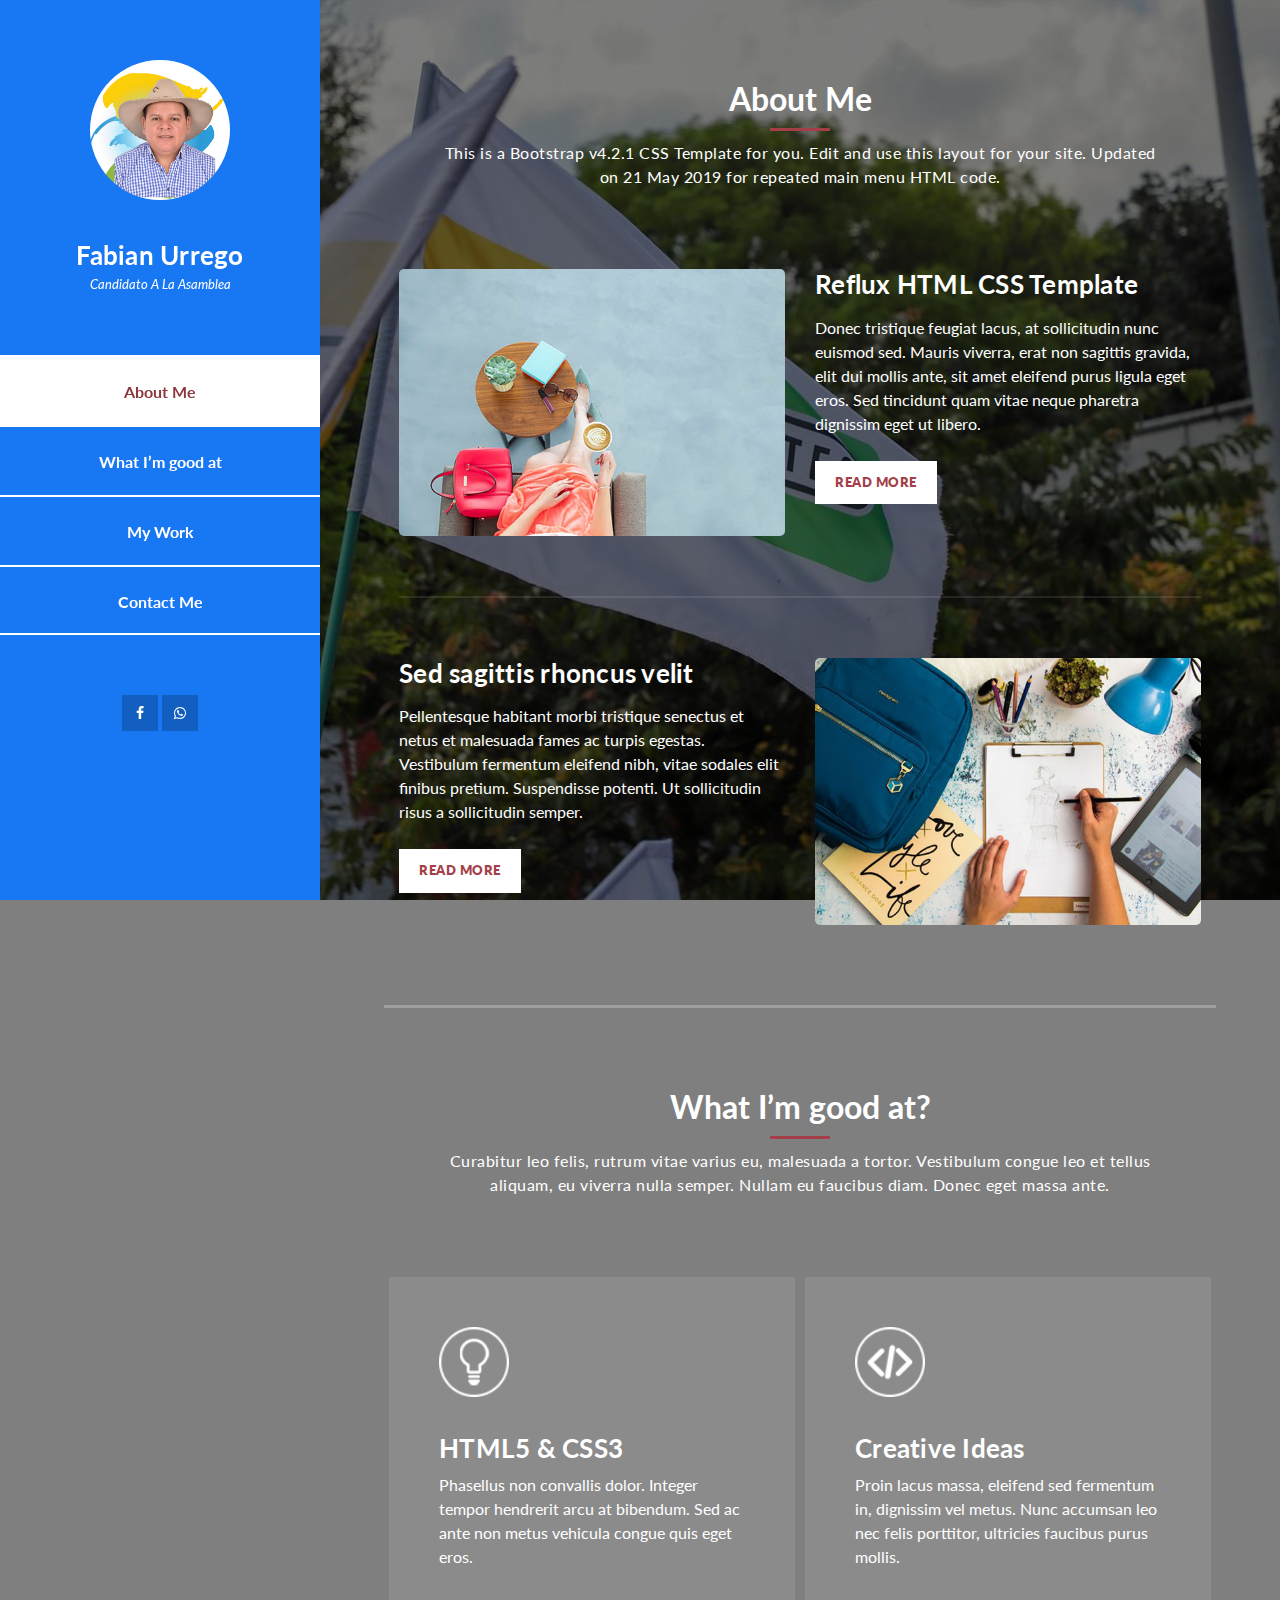
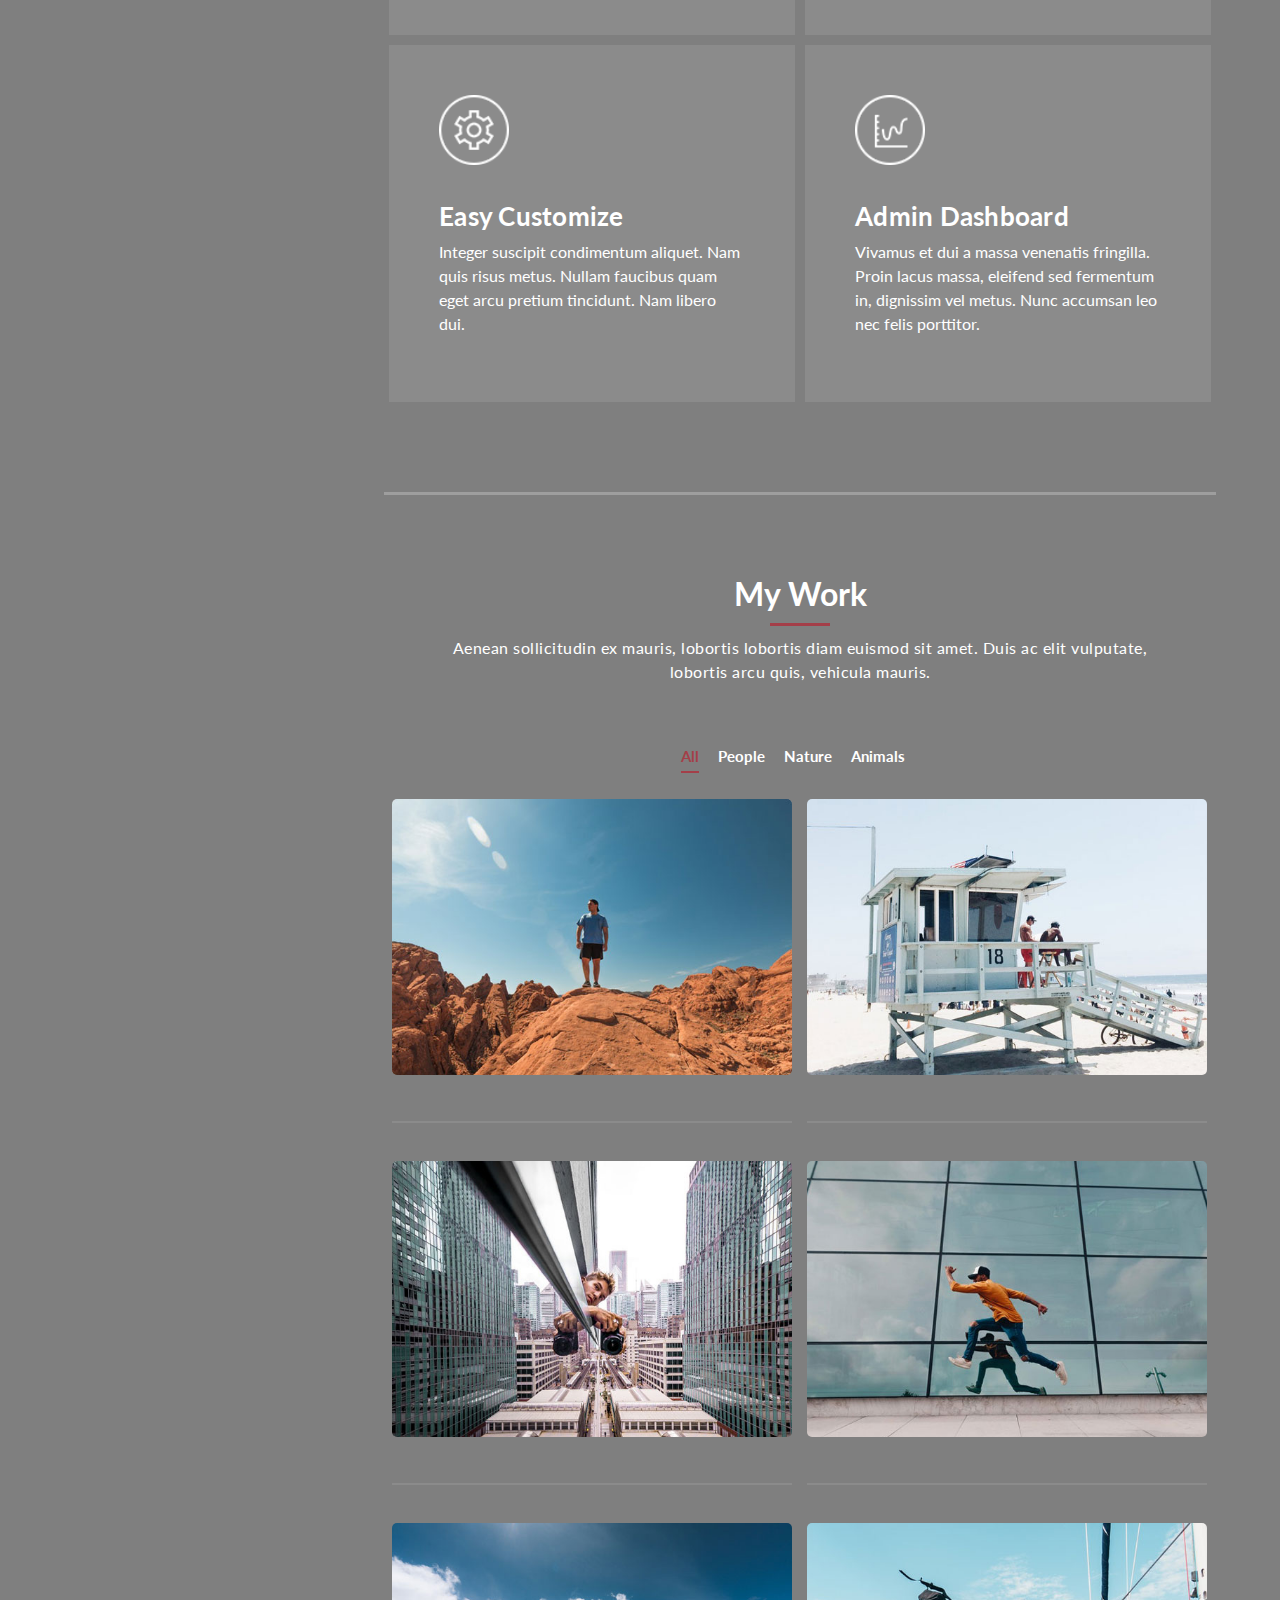
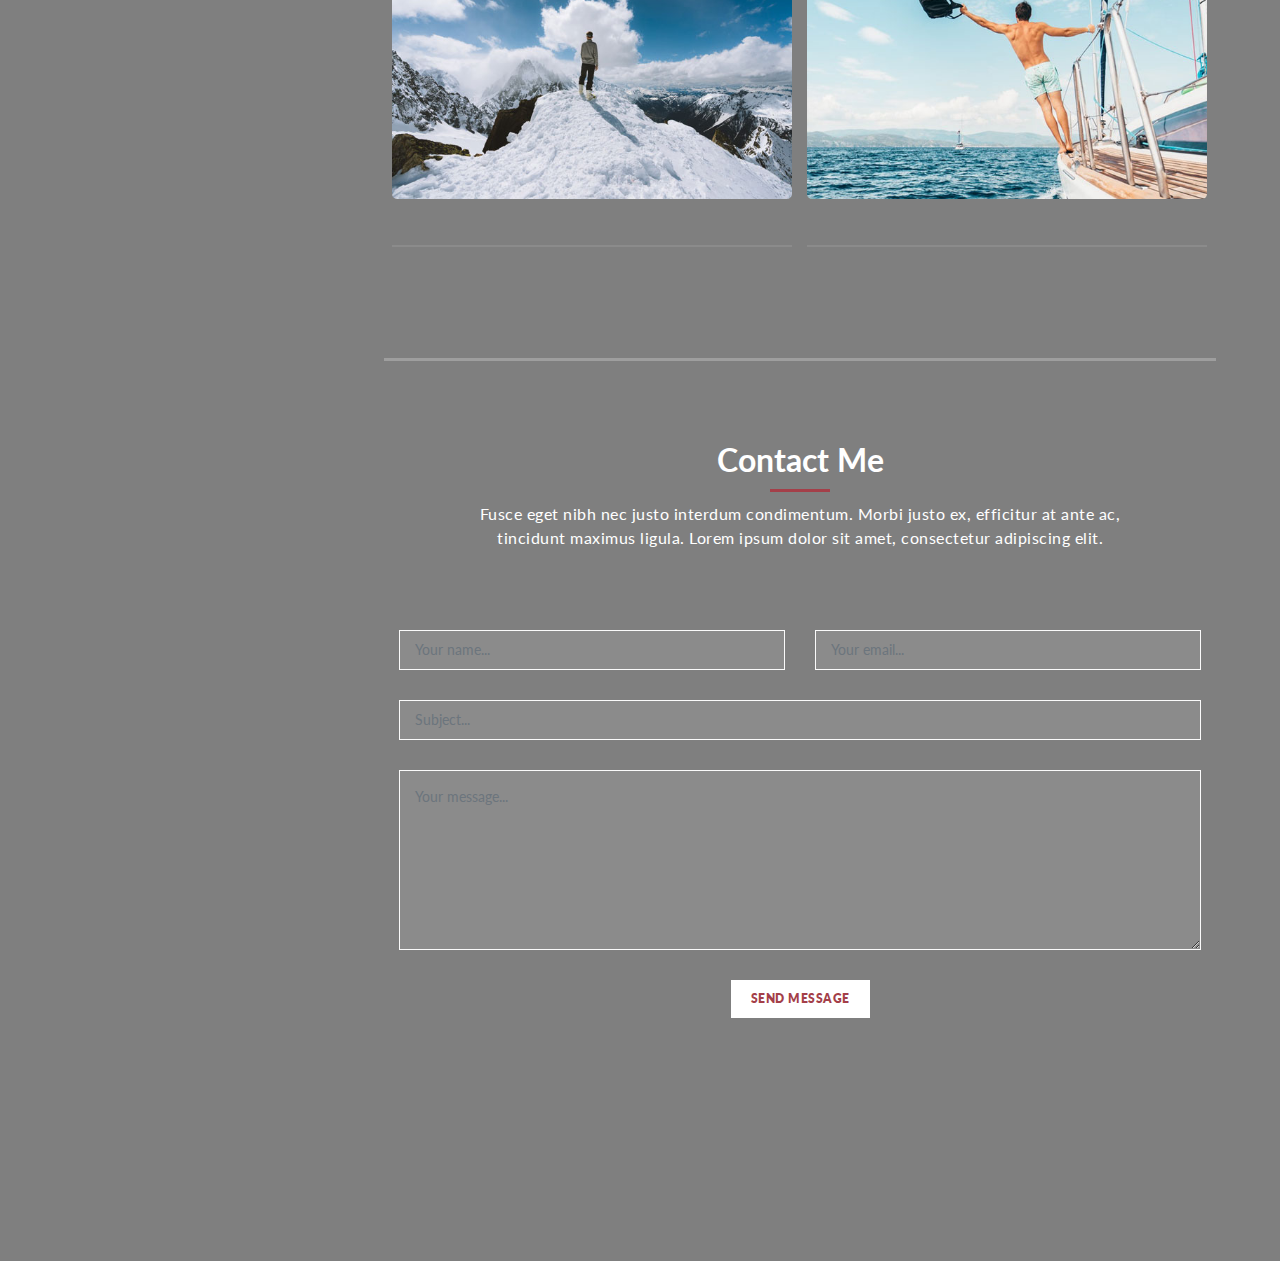
<file: Fabian.html>
<!DOCTYPE html>
<html lang="en">
  <head>
    <meta charset="utf-8" />
    <meta
      name="viewport"
      content="width=device-width, initial-scale=1, shrink-to-fit=no"
    />
    <meta name="description" content="" />
    <meta name="author" content="" />
    <link
      href="https://fonts.googleapis.com/css?family=Lato:100,300,400,700,900"
      rel="stylesheet"
    />

    <title>Reflux HTML CSS Template</title>
<!--
Reflux Template
https://templatemo.com/tm-531-reflux
-->
    <!-- Bootstrap core CSS -->
    <link href="vendor/bootstrap/css/bootstrap.min.css" rel="stylesheet" />

    <!-- Additional CSS Files -->
    <link rel="stylesheet" href="assets/css/fontawesome.css" />
    <link rel="stylesheet" href="assets/css/templatemo-style.css" />
    <link rel="stylesheet" href="assets/css/owl.css" />
    <link rel="stylesheet" href="assets/css/lightbox.css" />
  </head>

  <body>
    <div id="page-wraper">
      <!-- Sidebar Menu -->
      <div class="responsive-nav">
        <i class="fa fa-bars" id="menu-toggle"></i>
        <div id="menu" class="menu">
          <i class="fa fa-times" id="menu-close"></i>
          <div class="container">
            <div class="image">
              <a href="#"><img src="assets/images/Fabian.png" alt="" /></a>
            </div>
            <div class="author-content">
              <h4>Fabian Urrego</h4>
              <span>Candidato A La Asamblea</span>
            </div>
            <nav class="main-nav" role="navigation">
              <ul class="main-menu">
                <li><a href="#section1">About Me</a></li>
                <li><a href="#section2">What I’m good at</a></li>
                <li><a href="#section3">My Work</a></li>
                <li><a href="#section4">Contact Me</a></li>
              </ul>
            </nav>
            <div class="social-network">
              <ul class="soial-icons">
                <li>
                  <a href="https://fb.com/templatemo"
                    ><i class="fa fa-facebook"></i
                  ></a>
                </li>               
                <li>
                  <a href="#"><i class="fa fa-whatsapp"></i></a>
                </li>                
              </ul>
            </div>
            <div class="copyright-text">
              
            </div>
          </div>
        </div>
      </div>

      <section class="section about-me" data-section="section1">
        <div class="container">
          <div class="section-heading">
            <h2>About Me</h2>
            <div class="line-dec"></div>
            <span
              >This is a Bootstrap v4.2.1 CSS Template for you. Edit and use
              this layout for your site. Updated on 21 May 2019 for repeated main menu HTML code.</span
            >
          </div>
          <div class="left-image-post">
            <div class="row">
              <div class="col-md-6">
                <div class="left-image">
                  <img src="assets/images/left-image.jpg" alt="" />
                </div>
              </div>
              <div class="col-md-6">
                <div class="right-text">
                  <h4>Reflux HTML CSS Template</h4>
                  <p>
                    Donec tristique feugiat lacus, at sollicitudin nunc euismod
                    sed. Mauris viverra, erat non sagittis gravida, elit dui
                    mollis ante, sit amet eleifend purus ligula eget eros. Sed
                    tincidunt quam vitae neque pharetra dignissim eget ut
                    libero.
                  </p>
                  <div class="white-button">
                    <a href="#">Read More</a>
                  </div>
                </div>
              </div>
            </div>
          </div>
          <div class="right-image-post">
            <div class="row">
              <div class="col-md-6">
                <div class="left-text">
                  <h4>Sed sagittis rhoncus velit</h4>
                  <p>
                    Pellentesque habitant morbi tristique senectus et netus et
                    malesuada fames ac turpis egestas. Vestibulum fermentum
                    eleifend nibh, vitae sodales elit finibus pretium.
                    Suspendisse potenti. Ut sollicitudin risus a sollicitudin
                    semper.
                  </p>
                  <div class="white-button">
                    <a href="#">Read More</a>
                  </div>
                </div>
              </div>
              <div class="col-md-6">
                <div class="right-image">
                  <img src="assets/images/right-image.jpg" alt="" />
                </div>
              </div>
            </div>
          </div>
        </div>
      </section>

      <section class="section my-services" data-section="section2">
        <div class="container">
          <div class="section-heading">
            <h2>What I’m good at?</h2>
            <div class="line-dec"></div>
            <span
              >Curabitur leo felis, rutrum vitae varius eu, malesuada a tortor.
              Vestibulum congue leo et tellus aliquam, eu viverra nulla semper.
              Nullam eu faucibus diam. Donec eget massa ante.</span
            >
          </div>
          <div class="row">
            <div class="col-md-6">
              <div class="service-item">
                <div class="first-service-icon service-icon"></div>
                <h4>HTML5 &amp; CSS3</h4>
                <p>
                  Phasellus non convallis dolor. Integer tempor hendrerit arcu
                  at bibendum. Sed ac ante non metus vehicula congue quis eget
                  eros.
                </p>
              </div>
            </div>
            <div class="col-md-6">
              <div class="service-item">
                <div class="second-service-icon service-icon"></div>
                <h4>Creative Ideas</h4>
                <p>
                  Proin lacus massa, eleifend sed fermentum in, dignissim vel
                  metus. Nunc accumsan leo nec felis porttitor, ultricies
                  faucibus purus mollis.
                </p>
              </div>
            </div>
            <div class="col-md-6">
              <div class="service-item">
                <div class="third-service-icon service-icon"></div>
                <h4>Easy Customize</h4>
                <p>
                  Integer suscipit condimentum aliquet. Nam quis risus metus.
                  Nullam faucibus quam eget arcu pretium tincidunt. Nam libero
                  dui.
                </p>
              </div>
            </div>
            <div class="col-md-6">
              <div class="service-item">
                <div class="fourth-service-icon service-icon"></div>
                <h4>Admin Dashboard</h4>
                <p>
                  Vivamus et dui a massa venenatis fringilla. Proin lacus massa,
                  eleifend sed fermentum in, dignissim vel metus. Nunc accumsan
                  leo nec felis porttitor.
                </p>
              </div>
            </div>
          </div>
        </div>
      </section>

      <section class="section my-work" data-section="section3">
        <div class="container">
          <div class="section-heading">
            <h2>My Work</h2>
            <div class="line-dec"></div>
            <span
              >Aenean sollicitudin ex mauris, lobortis lobortis diam euismod sit
              amet. Duis ac elit vulputate, lobortis arcu quis, vehicula
              mauris.</span
            >
          </div>
          <div class="row">
            <div class="isotope-wrapper">
              <form class="isotope-toolbar">
                <label
                  ><input
                    type="radio"
                    data-type="*"
                    checked=""
                    name="isotope-filter"
                  />
                  <span>all</span></label
                >
                <label
                  ><input
                    type="radio"
                    data-type="people"
                    name="isotope-filter"
                  />
                  <span>people</span></label
                >
                <label
                  ><input
                    type="radio"
                    data-type="nature"
                    name="isotope-filter"
                  />
                  <span>nature</span></label
                >
                <label
                  ><input
                    type="radio"
                    data-type="animals"
                    name="isotope-filter"
                  />
                  <span>animals</span></label
                >
              </form>
              <div class="isotope-box">
                <div class="isotope-item" data-type="nature">
                  <figure class="snip1321">
                    <img
                      src="assets/images/portfolio-01.jpg"
                      alt="sq-sample26"
                    />
                    <figcaption>
                      <a
                        href="assets/images/portfolio-01.jpg"
                        data-lightbox="image-1"
                        data-title="Caption"
                        ><i class="fa fa-search"></i
                      ></a>
                      <h4>First Title</h4>
                      <span>free to use our template</span>
                    </figcaption>
                  </figure>
                </div>

                <div class="isotope-item" data-type="people">
                  <figure class="snip1321">
                    <img
                      src="assets/images/portfolio-02.jpg"
                      alt="sq-sample26"
                    />
                    <figcaption>
                      <a
                        href="assets/images/portfolio-02.jpg"
                        data-lightbox="image-1"
                        data-title="Caption"
                        ><i class="fa fa-search"></i
                      ></a>
                      <h4>Second Title</h4>
                      <span>please tell your friends</span>
                    </figcaption>
                  </figure>
                </div>

                <div class="isotope-item" data-type="animals">
                  <figure class="snip1321">
                    <img
                      src="assets/images/portfolio-03.jpg"
                      alt="sq-sample26"
                    />
                    <figcaption>
                      <a
                        href="assets/images/portfolio-03.jpg"
                        data-lightbox="image-1"
                        data-title="Caption"
                        ><i class="fa fa-search"></i
                      ></a>
                      <h4>Item Third</h4>
                      <span>customize anything</span>
                    </figcaption>
                  </figure>
                </div>

                <div class="isotope-item" data-type="people">
                  <figure class="snip1321">
                    <img
                      src="assets/images/portfolio-04.jpg"
                      alt="sq-sample26"
                    />
                    <figcaption>
                      <a
                        href="assets/images/portfolio-04.jpg"
                        data-lightbox="image-1"
                        data-title="Caption"
                        ><i class="fa fa-search"></i
                      ></a>
                      <h4>Item Fourth</h4>
                      <span>Re-distribution not allowed</span>
                    </figcaption>
                  </figure>
                </div>

                <div class="isotope-item" data-type="nature">
                  <figure class="snip1321">
                    <img
                      src="assets/images/portfolio-05.jpg"
                      alt="sq-sample26"
                    />
                    <figcaption>
                      <a
                        href="assets/images/portfolio-05.jpg"
                        data-lightbox="image-1"
                        data-title="Caption"
                        ><i class="fa fa-search"></i
                      ></a>
                      <h4>Fifth Awesome</h4>
                      <span>Ut sollicitudin risus</span>
                    </figcaption>
                  </figure>
                </div>

                <div class="isotope-item" data-type="animals">
                  <figure class="snip1321">
                    <img
                      src="assets/images/portfolio-06.jpg"
                      alt="sq-sample26"
                    />
                    <figcaption>
                      <a
                        href="assets/images/portfolio-06.jpg"
                        data-lightbox="image-1"
                        data-title="Caption"
                        ><i class="fa fa-search"></i
                      ></a>
                      <h4>Awesome Sixth</h4>
                      <span>Donec eget massa ante</span>
                    </figcaption>
                  </figure>
                </div>
              </div>
            </div>
          </div>
        </div>
      </section>

      <section class="section contact-me" data-section="section4">
        <div class="container">
          <div class="section-heading">
            <h2>Contact Me</h2>
            <div class="line-dec"></div>
            <span
              >Fusce eget nibh nec justo interdum condimentum. Morbi justo ex,
              efficitur at ante ac, tincidunt maximus ligula. Lorem ipsum dolor
              sit amet, consectetur adipiscing elit.</span
            >
          </div>
          <div class="row">
            <div class="right-content">
              <div class="container">
                <form id="contact" action="" method="post">
                  <div class="row">
                    <div class="col-md-6">
                      <fieldset>
                        <input
                          name="name"
                          type="text"
                          class="form-control"
                          id="name"
                          placeholder="Your name..."
                          required=""
                        />
                      </fieldset>
                    </div>
                    <div class="col-md-6">
                      <fieldset>
                        <input
                          name="email"
                          type="text"
                          class="form-control"
                          id="email"
                          placeholder="Your email..."
                          required=""
                        />
                      </fieldset>
                    </div>
                    <div class="col-md-12">
                      <fieldset>
                        <input
                          name="subject"
                          type="text"
                          class="form-control"
                          id="subject"
                          placeholder="Subject..."
                          required=""
                        />
                      </fieldset>
                    </div>
                    <div class="col-md-12">
                      <fieldset>
                        <textarea
                          name="message"
                          rows="6"
                          class="form-control"
                          id="message"
                          placeholder="Your message..."
                          required=""
                        ></textarea>
                      </fieldset>
                    </div>
                    <div class="col-md-12">
                      <fieldset>
                        <button type="submit" id="form-submit" class="button">
                          Send Message
                        </button>
                      </fieldset>
                    </div>
                  </div>
                </form>
              </div>
            </div>
          </div>
        </div>
      </section>
    </div>

    <!-- Scripts -->
    <!-- Bootstrap core JavaScript -->
    <script src="vendor/jquery/jquery.min.js"></script>
    <script src="vendor/bootstrap/js/bootstrap.bundle.min.js"></script>

    <script src="assets/js/isotope.min.js"></script>
    <script src="assets/js/owl-carousel.js"></script>
    <script src="assets/js/lightbox.js"></script>
    <script src="assets/js/custom.js"></script>
    <script>
      //according to loftblog tut
      $(".main-menu li:first").addClass("active");

      var showSection = function showSection(section, isAnimate) {
        var direction = section.replace(/#/, ""),
          reqSection = $(".section").filter(
            '[data-section="' + direction + '"]'
          ),
          reqSectionPos = reqSection.offset().top - 0;

        if (isAnimate) {
          $("body, html").animate(
            {
              scrollTop: reqSectionPos
            },
            800
          );
        } else {
          $("body, html").scrollTop(reqSectionPos);
        }
      };

      var checkSection = function checkSection() {
        $(".section").each(function() {
          var $this = $(this),
            topEdge = $this.offset().top - 80,
            bottomEdge = topEdge + $this.height(),
            wScroll = $(window).scrollTop();
          if (topEdge < wScroll && bottomEdge > wScroll) {
            var currentId = $this.data("section"),
              reqLink = $("a").filter("[href*=\\#" + currentId + "]");
            reqLink
              .closest("li")
              .addClass("active")
              .siblings()
              .removeClass("active");
          }
        });
      };

      $(".main-menu").on("click", "a", function(e) {
        e.preventDefault();
        showSection($(this).attr("href"), true);
      });

      $(window).scroll(function() {
        checkSection();
      });
    </script>
  </body>
</html>
</file>
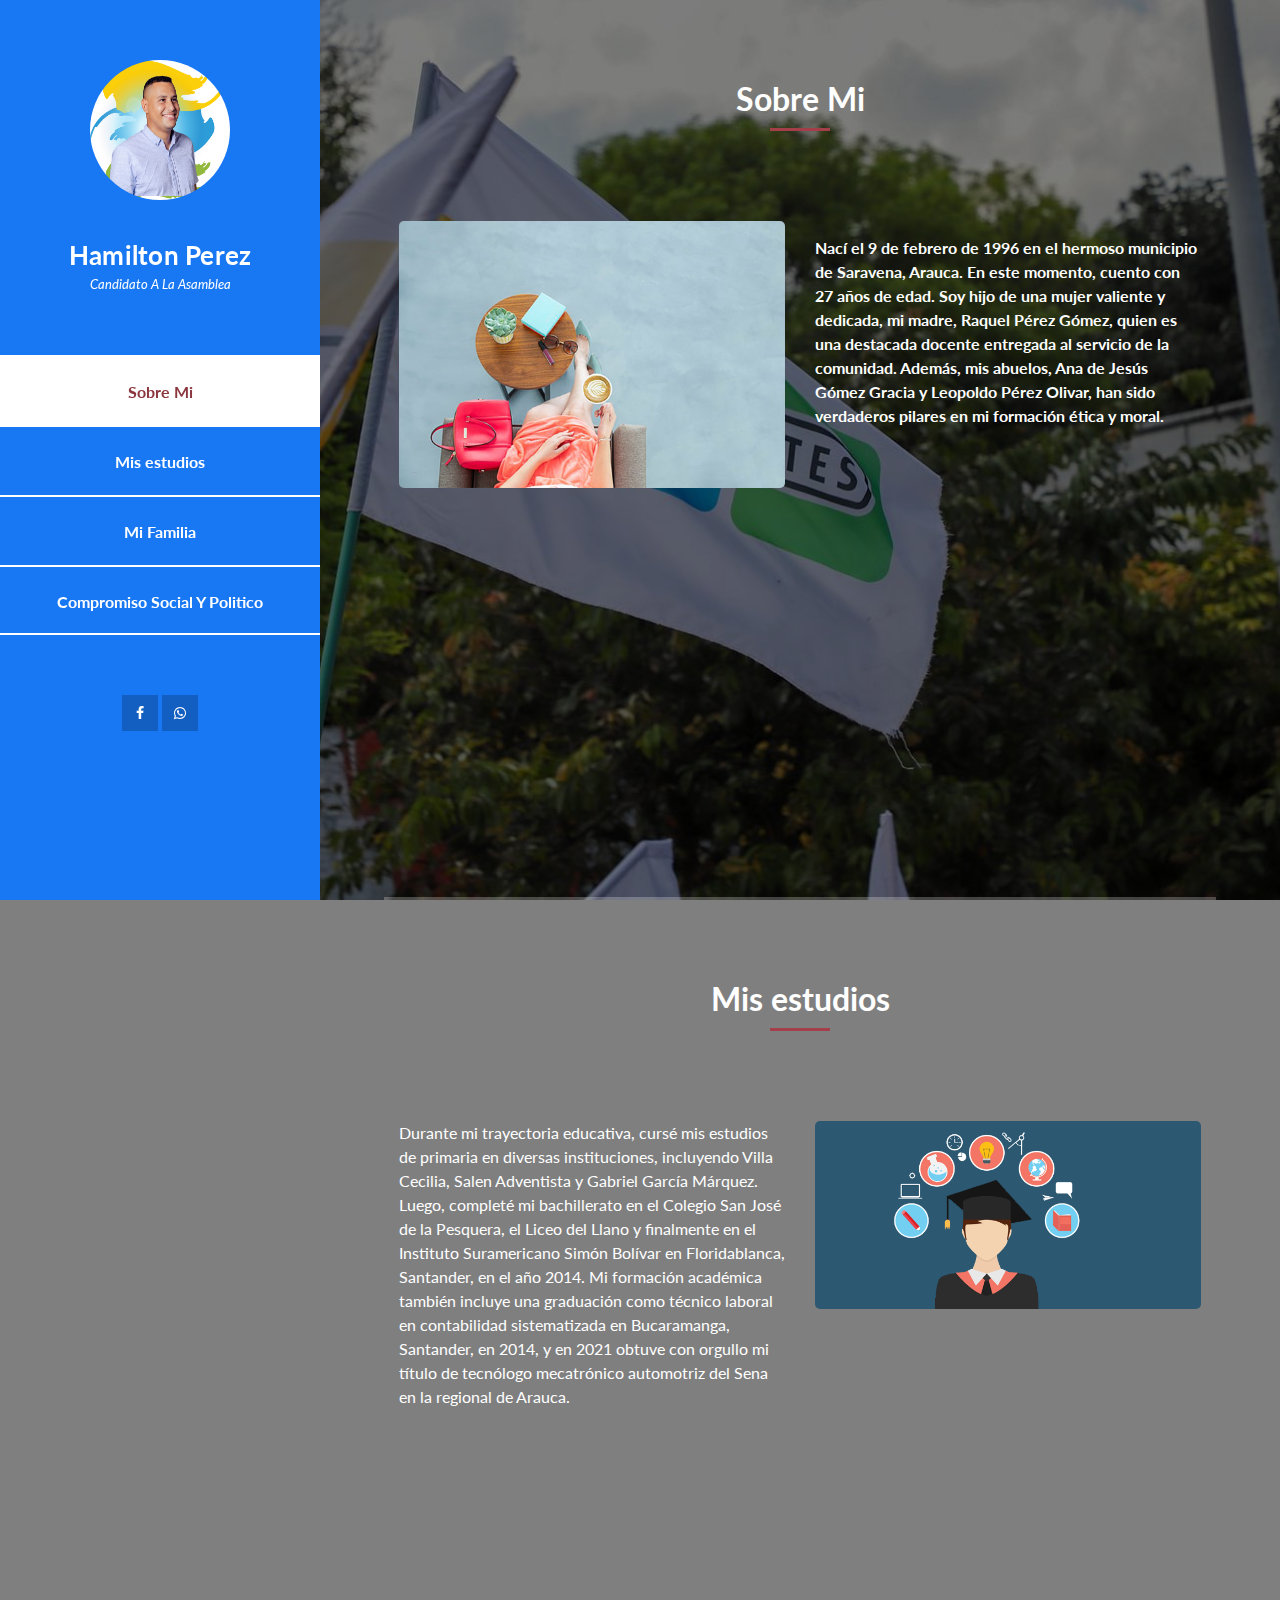
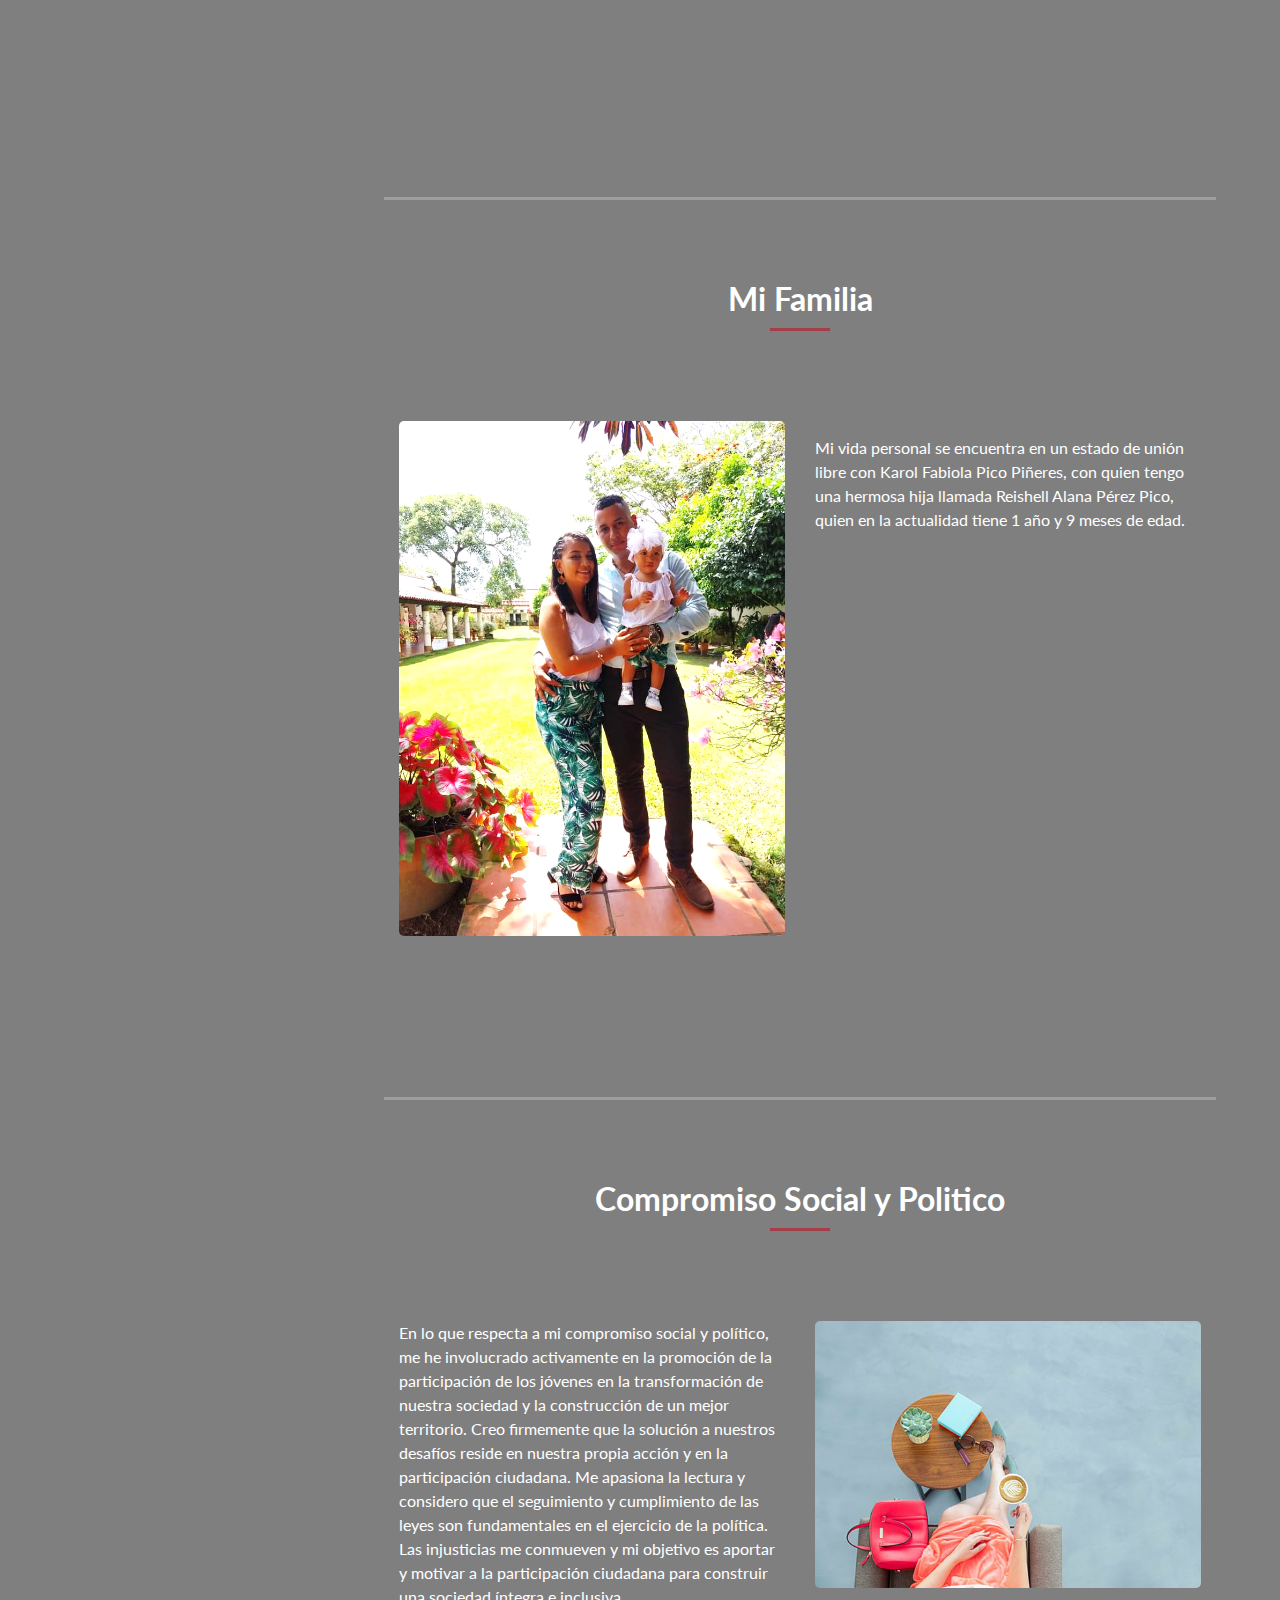
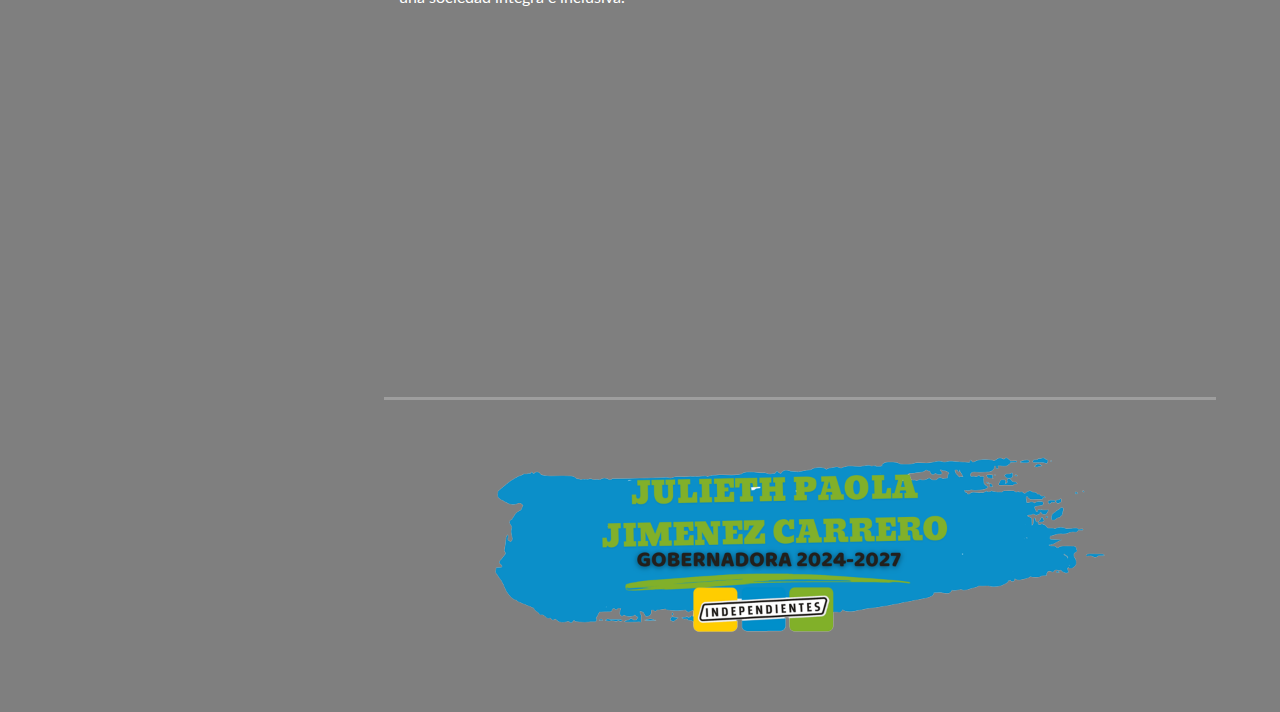
<file: Hamilton.html>
<!DOCTYPE html>
<html lang="en">
  <head>
    <meta charset="utf-8" />
    <meta
      name="viewport"
      content="width=device-width, initial-scale=1, shrink-to-fit=no"
    />
    <meta name="description" content="" />
    <meta name="author" content="" />
    <link
      href="https://fonts.googleapis.com/css?family=Lato:100,300,400,700,900"
      rel="stylesheet"
    />

    <title>Hamilton Perez</title>
<!--
Reflux Template
https://templatemo.com/tm-531-reflux
-->
    <!-- Bootstrap core CSS -->
    <link href="vendor/bootstrap/css/bootstrap.min.css" rel="stylesheet" />

    <!-- Additional CSS Files -->
    <link rel="stylesheet" href="assets/css/fontawesome.css" />
    <link rel="stylesheet" href="assets/css/templatemo-style.css" />
    <link rel="stylesheet" href="assets/css/owl.css" />
    <link rel="stylesheet" href="assets/css/lightbox.css" />
  </head>

  <body>
    <div id="page-wraper">
      <!-- Sidebar Menu -->
      <div class="responsive-nav">
          <i class="fa fa-bars" id="menu-toggle"></i>
          <div id="menu" class="menu">
              <i class="fa fa-times" id="menu-close"></i>
              <div class="container">
                  <div class="image">
                      <a href="#"><img src="assets/images/Hamilton.png" alt="" /></a>
                  </div>
                  <div class="author-content">
                      <h4>Hamilton Perez</h4>
                      <span>Candidato A La Asamblea</span>
                  </div>
                  <nav class="main-nav" role="navigation">
                      <ul class="main-menu">
                          <li><a href="#section1">Sobre Mi</a></li>
                          <li><a href="#section2">Mis estudios</a></li>
                          <li><a href="#section3">Mi Familia</a></li>
                          <li><a href="#section4">Compromiso Social Y Politico</a></li>
                      </ul>
                  </nav>
                  <div class="social-network">
                      <ul class="soial-icons">
                          <li>
                              <a href="https://fb.com/templatemo"
                                  ><i class="fa fa-facebook"></i
                              ></a>
                          </li>               
                          <li>
                              <a href="#"><i class="fa fa-whatsapp"></i></a>
                          </li>                
                      </ul>
                  </div>
                  <div class="copyright-text">
                    
                  </div>
              </div>
          </div>
      </div>

      <section class="section about-me" data-section="section1">
          <div class="container">
              <div class="section-heading">
                  <h2>Sobre Mi</h2>
                  <div class="line-dec"></div>
                  <span></span>
              </div>
              <div class="left-image-post">
                  <div class="row">
                      <div class="col-md-6">
                          <div class="left-image">
                              <img src="assets/images/left-image.jpg" alt="" />
                          </div>
                      </div>
                      <div class="col-md-6">
                          <div class="right-text">                  
                              <p>
                                  <strong>Nací el 9 de febrero de 1996 en el hermoso municipio de Saravena, Arauca. En este momento, 
                                  cuento con 27 años de edad. Soy hijo de una mujer valiente y dedicada, mi madre, Raquel Pérez Gómez, 
                                  quien es una destacada docente entregada al servicio de la comunidad. Además, mis abuelos, Ana de Jesús Gómez Gracia y Leopoldo Pérez Olivar, 
                                  han sido verdaderos pilares en mi formación ética y moral.</strong>
                              </p>
                                              
                          </div>
                      </div>
                  </div>
              </div>
          </div>
      </section>

      <section class="section about-me" data-section="section2">
          <div class="container">
              <div class="section-heading">
                  <h2>Mis estudios</h2>
                  <div class="line-dec"></div>
              </div>
              <div class="rightr-image-post">
                  <div class="row">
                      <div class="col-md-6">
                          <div class="left-text">
                              <p>
                                  Durante mi trayectoria educativa, cursé mis estudios de primaria en diversas instituciones, 
                                  incluyendo Villa Cecilia, Salen Adventista y Gabriel García Márquez. Luego, completé mi 
                                  bachillerato en el Colegio San José de la Pesquera, el Liceo del Llano y finalmente en el 
                                  Instituto Suramericano Simón Bolívar en Floridablanca, Santander, en el año 2014. Mi formación 
                                  académica también incluye una graduación como técnico laboral en contabilidad sistematizada en 
                                  Bucaramanga, Santander, en 2014, y en 2021 obtuve con orgullo mi título de tecnólogo mecatrónico
                                  automotriz del Sena en la regional de Arauca.
                              </p>           
                          </div>
                      </div>
                      <div class="col-md-6">
                          <div class="right-image">
                              <img src="assets/images/Estudios.png" alt="" />
                          </div>
                      </div>
                  </div>
              </div>
          </div>
      </section>

      <section class="section about-me" data-section="section3">
          <div class="container">
              <div class="section-heading">
                  <h2>Mi Familia</h2>
                  <div class="line-dec"></div>
                  <span></span>
              </div>
              <div class="left-image-post">
                  <div class="row">
                      <div class="col-md-6">
                          <div class="left-image">
                              <img src="assets/images/Fhamilton.png" alt="" />
                          </div>
                      </div>
                      <div class="col-md-6">
                          <div class="right-text" style="padding-top: 0em;">                  
                              <p>
                                  Mi vida personal se encuentra en un estado de unión libre con Karol Fabiola Pico Piñeres, 
                                  con quien tengo una hermosa hija llamada Reishell Alana Pérez Pico, quien en la actualidad 
                                  tiene 1 año y 9 meses de edad.
                              </p>            
                          </div>
                      </div>
                  </div>
              </div>
          </div>
      </section>

      <section class="section about-me" data-section="section4">
          <div class="container">
              <div class="section-heading">
                  <h2>Compromiso Social y Politico</h2>
                  <div class="line-dec"></div>
              </div>
              <div class="rightr-image-post">
                  <div class="row">
                      <div class="col-md-6">
                          <div class="left-text">
                              <p>
                                  En lo que respecta a mi compromiso social y político, me he involucrado activamente en la 
                                  promoción de la participación de los jóvenes en la transformación de nuestra sociedad y la 
                                  construcción de un mejor territorio. Creo firmemente que la solución a nuestros desafíos reside 
                                  en nuestra propia acción y en la participación ciudadana. Me apasiona la lectura y considero que 
                                  el seguimiento y cumplimiento de las leyes son fundamentales en el ejercicio de la política. 
                                  Las injusticias me conmueven y mi objetivo es aportar y motivar a la participación ciudadana 
                                  para construir una sociedad íntegra e inclusiva.
                              </p>           
                          </div>
                      </div>
                      <div class="col-md-6">
                          <div class="right-image">
                              <img src="assets/images/left-image.jpg" alt="" />
                          </div>
                      </div>
                  </div>
              </div>
          </div>
      </section>

      <section>
        <div class="footer-candi d-flex justify-content-center align-items-center">
            <div class="container text-center py-5">
                <div class="row">
                    <div class="col-12 mb-4">
                        <a href="index.html" class="navbar-brand m-0">
                            <img src="img/nuevaPresentacion.png" alt="" class="img-fluid">
                        </a>
                    </div>                       
                </div>
            </div>
        </div>
      </section>
       
    </div>




      

    <!-- Scripts -->
    <!-- Bootstrap core JavaScript -->
    <script src="vendor/jquery/jquery.min.js"></script>
    <script src="vendor/bootstrap/js/bootstrap.bundle.min.js"></script>

    <script src="assets/js/isotope.min.js"></script>
    <script src="assets/js/owl-carousel.js"></script>
    <script src="assets/js/lightbox.js"></script>
    <script src="assets/js/custom.js"></script>
    <script>
      //according to loftblog tut
      $(".main-menu li:first").addClass("active");

      var showSection = function showSection(section, isAnimate) {
        var direction = section.replace(/#/, ""),
          reqSection = $(".section").filter(
            '[data-section="' + direction + '"]'
          ),
          reqSectionPos = reqSection.offset().top - 0;

        if (isAnimate) {
          $("body, html").animate(
            {
              scrollTop: reqSectionPos
            },
            800
          );
        } else {
          $("body, html").scrollTop(reqSectionPos);
        }
      };

      var checkSection = function checkSection() {
        $(".section").each(function() {
          var $this = $(this),
            topEdge = $this.offset().top - 80,
            bottomEdge = topEdge + $this.height(),
            wScroll = $(window).scrollTop();
          if (topEdge < wScroll && bottomEdge > wScroll) {
            var currentId = $this.data("section"),
              reqLink = $("a").filter("[href*=\\#" + currentId + "]");
            reqLink
              .closest("li")
              .addClass("active")
              .siblings()
              .removeClass("active");
          }
        });
      };

      $(".main-menu").on("click", "a", function(e) {
        e.preventDefault();
        showSection($(this).attr("href"), true);
      });

      $(window).scroll(function() {
        checkSection();
      });
    </script>
  </body>
</html>
</file>
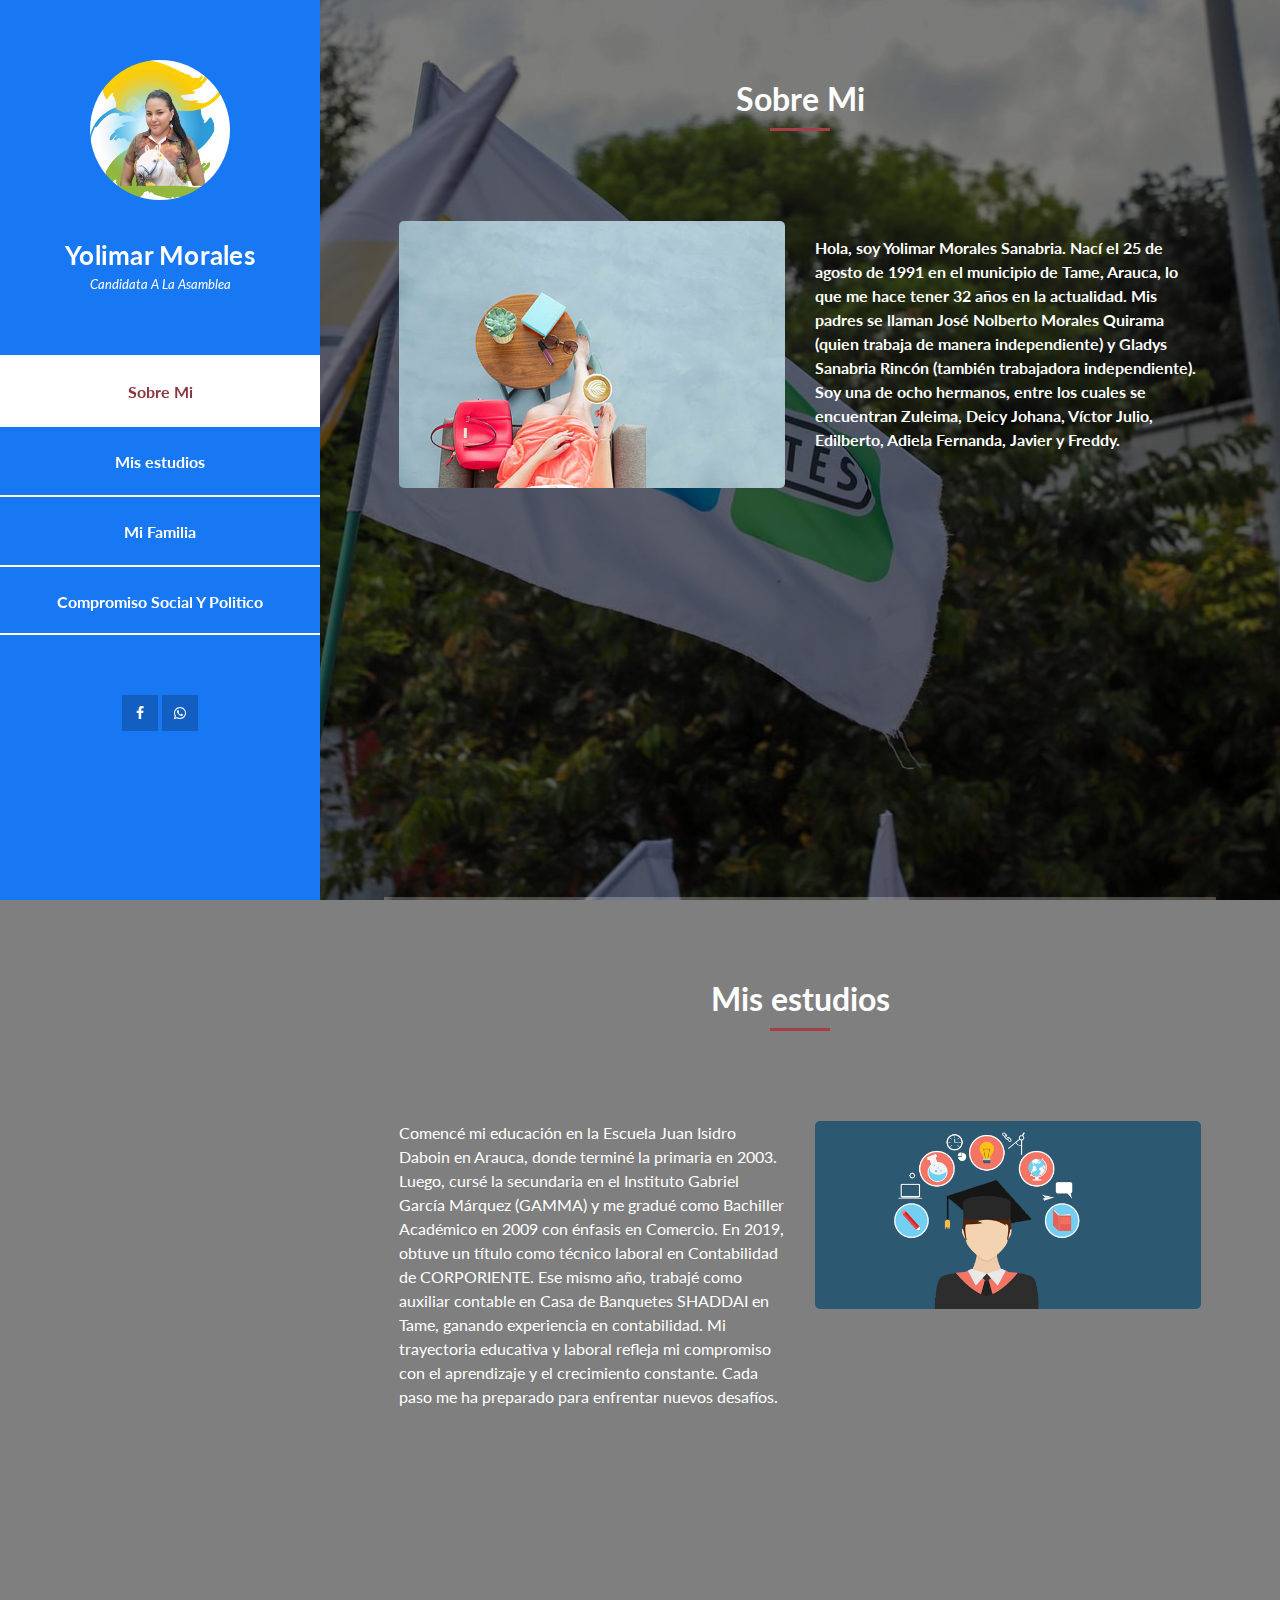
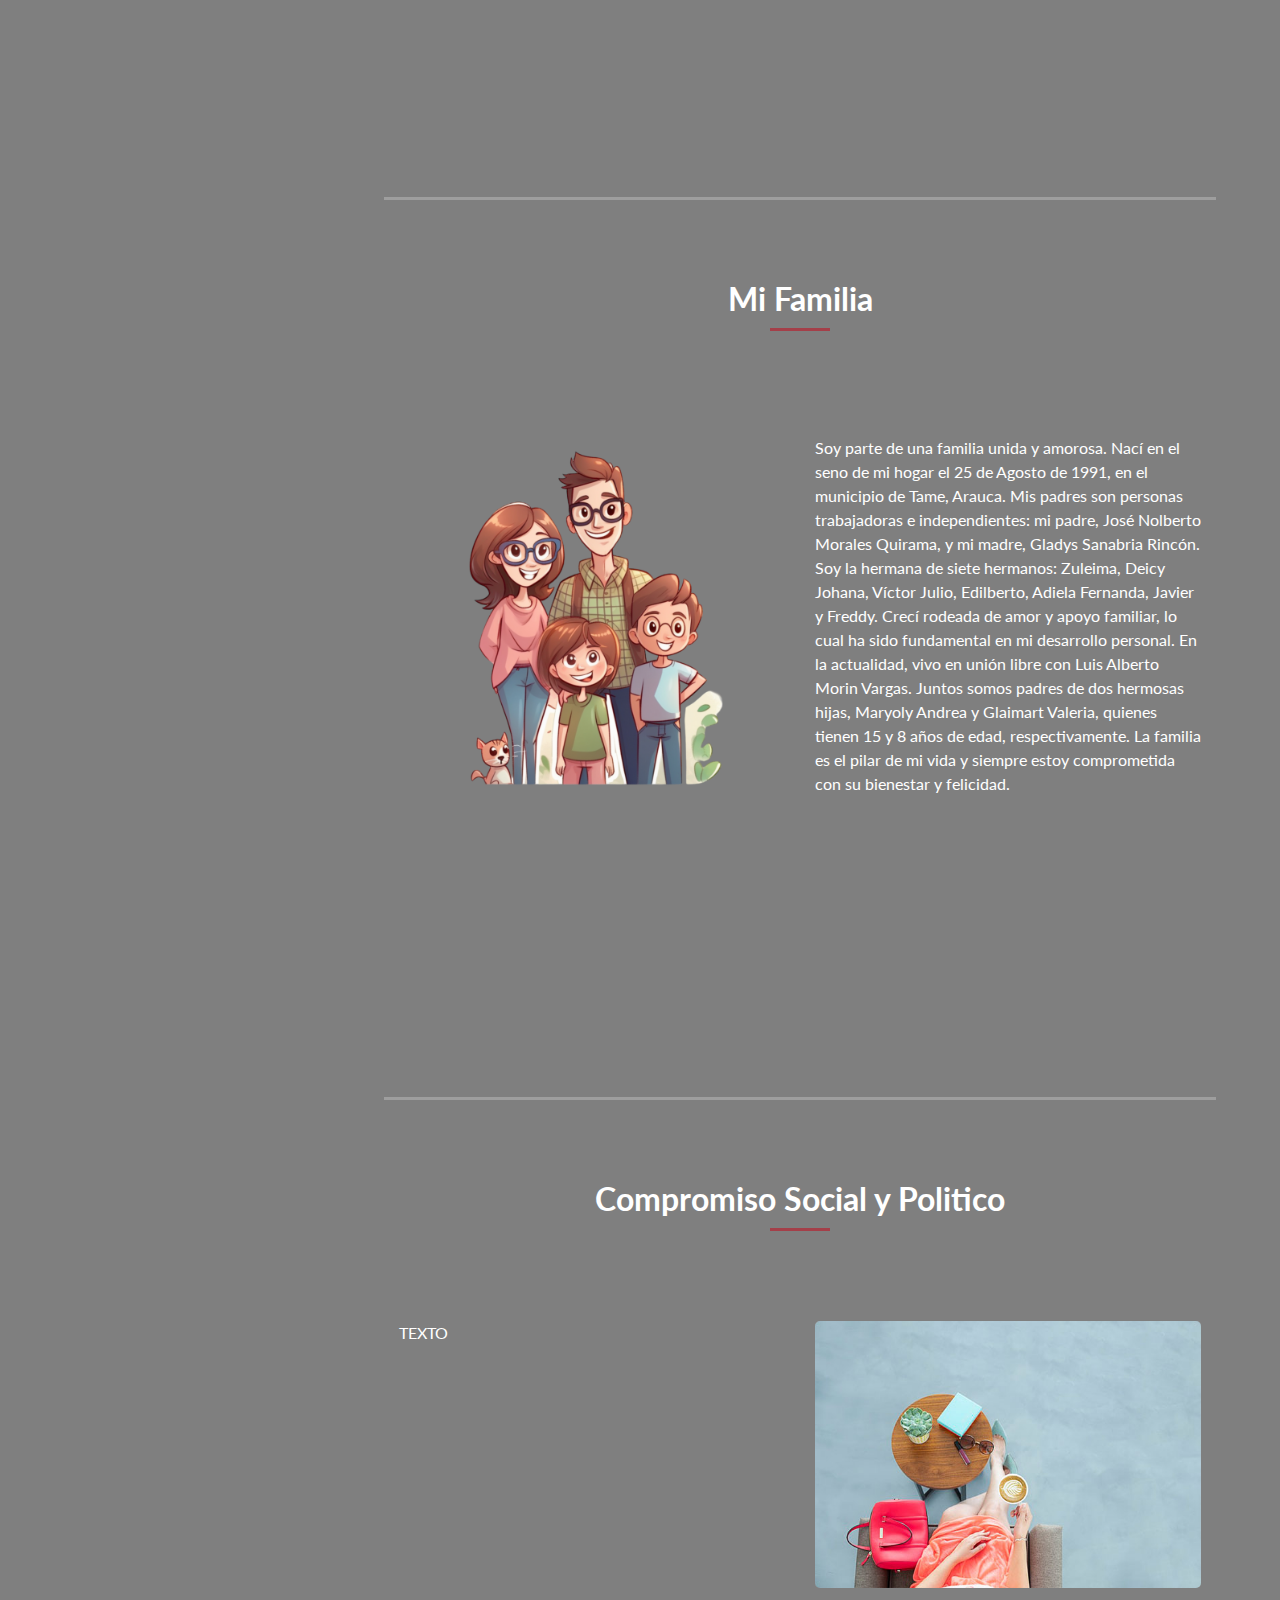
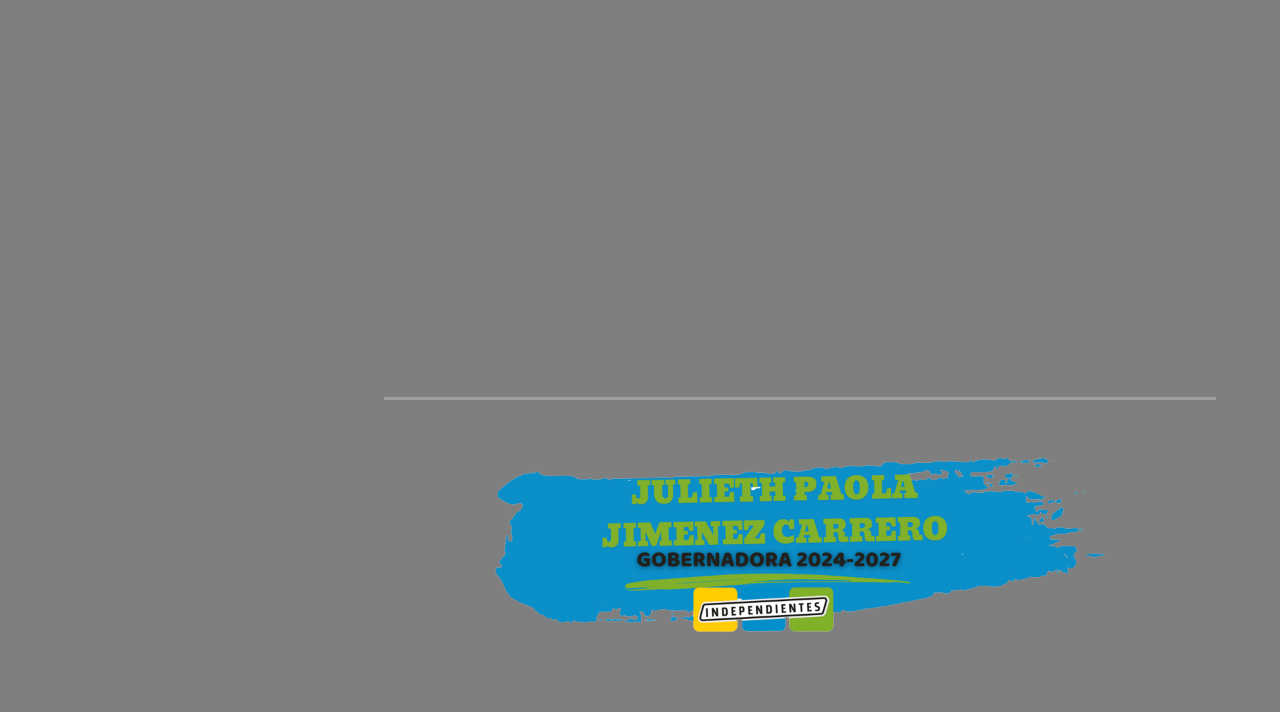
<file: Yolimar.html>
<!DOCTYPE html>
<html lang="en">
  <head>
    <meta charset="utf-8" />
    <meta
      name="viewport"
      content="width=device-width, initial-scale=1, shrink-to-fit=no"
    />
    <meta name="description" content="" />
    <meta name="author" content="" />
    <link
      href="https://fonts.googleapis.com/css?family=Lato:100,300,400,700,900"
      rel="stylesheet"
    />

    <title>Yolimar Morales</title>
<!--
Reflux Template
https://templatemo.com/tm-531-reflux
-->
    <!-- Bootstrap core CSS -->
    <link href="vendor/bootstrap/css/bootstrap.min.css" rel="stylesheet" />

    <!-- Additional CSS Files -->
    <link rel="stylesheet" href="assets/css/fontawesome.css" />
    <link rel="stylesheet" href="assets/css/templatemo-style.css" />
    <link rel="stylesheet" href="assets/css/owl.css" />
    <link rel="stylesheet" href="assets/css/lightbox.css" />
  </head>

  <body>
    <div id="page-wraper">
      <!-- Sidebar Menu -->
      <div class="responsive-nav">
          <i class="fa fa-bars" id="menu-toggle"></i>
          <div id="menu" class="menu">
              <i class="fa fa-times" id="menu-close"></i>
              <div class="container">
                  <div class="image">
                      <a href="#"><img src="img/Yolimar.png" alt="" /></a>
                  </div>
                  <div class="author-content">
                      <h4>Yolimar Morales</h4>
                      <span>Candidata A La Asamblea</span>
                  </div>
                  <nav class="main-nav" role="navigation">
                      <ul class="main-menu">
                          <li><a href="#section1">Sobre Mi</a></li>
                          <li><a href="#section2">Mis estudios</a></li>
                          <li><a href="#section3">Mi Familia</a></li>
                          <li><a href="#section4">Compromiso Social Y Politico</a></li>
                      </ul>
                  </nav>
                  <div class="social-network">
                      <ul class="soial-icons">
                          <li>
                              <a href="https://fb.com/templatemo"
                                  ><i class="fa fa-facebook"></i
                              ></a>
                          </li>               
                          <li>
                              <a href="#"><i class="fa fa-whatsapp"></i></a>
                          </li>                
                      </ul>
                  </div>
                  <div class="copyright-text">
                    
                  </div>
              </div>
          </div>
      </div>

      <section class="section about-me" data-section="section1">
          <div class="container">
              <div class="section-heading">
                  <h2>Sobre Mi</h2>
                  <div class="line-dec"></div>
                  <span></span>
              </div>
              <div class="left-image-post">
                  <div class="row">
                      <div class="col-md-6">
                          <div class="left-image">
                              <img src="assets/images/left-image.jpg" alt="" />
                          </div>
                      </div>
                      <div class="col-md-6">
                          <div class="right-text">                  
                              <p>
                                  <strong>Hola, soy Yolimar Morales Sanabria. Nací el 25 de agosto de 1991 
                                    en el municipio de Tame, Arauca, lo que me hace tener 32 años en la 
                                    actualidad. Mis padres se llaman José Nolberto Morales Quirama (quien 
                                    trabaja de manera independiente) y Gladys Sanabria Rincón 
                                    (también trabajadora independiente). Soy una de ocho hermanos, entre los 
                                    cuales se encuentran Zuleima, Deicy Johana, Víctor Julio, Edilberto, 
                                    Adiela Fernanda, Javier y Freddy.</strong>
                              </p>
                                              
                          </div>
                      </div>
                  </div>
              </div>
          </div>
      </section>

      <section class="section about-me" data-section="section2">
          <div class="container">
              <div class="section-heading">
                  <h2>Mis estudios</h2>
                  <div class="line-dec"></div>
              </div>
              <div class="rightr-image-post">
                  <div class="row">
                      <div class="col-md-6">
                          <div class="left-text">
                              <p>
                                Comencé mi educación en la Escuela Juan Isidro Daboin en Arauca, donde terminé la primaria en 2003. Luego, cursé la secundaria en el Instituto Gabriel García Márquez (GAMMA) y me gradué como Bachiller Académico en 2009 con énfasis en Comercio.

                                En 2019, obtuve un título como técnico laboral en Contabilidad de CORPORIENTE. Ese mismo año, trabajé como auxiliar contable en Casa de Banquetes SHADDAI en Tame, ganando experiencia en contabilidad.

                                Mi trayectoria educativa y laboral refleja mi compromiso con el aprendizaje y el crecimiento constante. Cada paso me ha preparado para enfrentar nuevos desafíos.
                              </p>           
                          </div>
                      </div>
                      <div class="col-md-6">
                          <div class="right-image">
                              <img src="assets/images/Estudios.png" alt="" />
                          </div>
                      </div>
                  </div>
              </div>
          </div>
      </section>

      <section class="section about-me" data-section="section3">
          <div class="container">
              <div class="section-heading">
                  <h2>Mi Familia</h2>
                  <div class="line-dec"></div>
                  <span></span>
              </div>
              <div class="left-image-post">
                  <div class="row">
                      <div class="col-md-6">
                          <div class="left-image">
                              <img src="assets/images/familia.png" alt="" />
                          </div>
                      </div>
                      <div class="col-md-6">
                          <div class="right-text" style="padding-top: 0em;">                  
                              <p>
                                Soy parte de una familia unida y amorosa. Nací en el seno de mi hogar el 25 de Agosto de 1991, en el municipio de Tame, Arauca. Mis padres son personas trabajadoras e independientes: mi padre, José Nolberto Morales Quirama, y mi madre, Gladys Sanabria Rincón.

                                Soy la hermana de siete hermanos: Zuleima, Deicy Johana, Víctor Julio, Edilberto, Adiela Fernanda, Javier y Freddy. Crecí rodeada de amor y apoyo familiar, lo cual ha sido fundamental en mi desarrollo personal.
                                
                                En la actualidad, vivo en unión libre con Luis Alberto Morin Vargas. Juntos somos padres de dos hermosas hijas, Maryoly Andrea y Glaimart Valeria, quienes tienen 15 y 8 años de edad, respectivamente. La familia es el pilar de mi vida y siempre estoy comprometida con su bienestar y felicidad.
                              </p>            
                          </div>
                      </div>
                  </div>
              </div>
          </div>
      </section>

      <section class="section about-me" data-section="section4">
          <div class="container">
              <div class="section-heading">
                  <h2>Compromiso Social y Politico</h2>
                  <div class="line-dec"></div>
              </div>
              <div class="rightr-image-post">
                  <div class="row">
                      <div class="col-md-6">
                          <div class="left-text">
                              <p>
                                TEXTO
                              </p>           
                          </div>
                      </div>
                      <div class="col-md-6">
                          <div class="right-image">
                              <img src="assets/images/left-image.jpg" alt="" />
                          </div>
                      </div>
                  </div>
              </div>
          </div>
      </section>

      <section>
        <div class="footer-candi d-flex justify-content-center align-items-center">
            <div class="container text-center py-5">
                <div class="row">
                    <div class="col-12 mb-4">
                        <a href="index.html" class="navbar-brand m-0">
                            <img src="img/nuevaPresentacion.png" alt="" class="img-fluid">
                        </a>
                    </div>                       
                </div>
            </div>
        </div>
      </section>
       
    </div>




      

    <!-- Scripts -->
    <!-- Bootstrap core JavaScript -->
    <script src="vendor/jquery/jquery.min.js"></script>
    <script src="vendor/bootstrap/js/bootstrap.bundle.min.js"></script>

    <script src="assets/js/isotope.min.js"></script>
    <script src="assets/js/owl-carousel.js"></script>
    <script src="assets/js/lightbox.js"></script>
    <script src="assets/js/custom.js"></script>
    <script>
      //according to loftblog tut
      $(".main-menu li:first").addClass("active");

      var showSection = function showSection(section, isAnimate) {
        var direction = section.replace(/#/, ""),
          reqSection = $(".section").filter(
            '[data-section="' + direction + '"]'
          ),
          reqSectionPos = reqSection.offset().top - 0;

        if (isAnimate) {
          $("body, html").animate(
            {
              scrollTop: reqSectionPos
            },
            800
          );
        } else {
          $("body, html").scrollTop(reqSectionPos);
        }
      };

      var checkSection = function checkSection() {
        $(".section").each(function() {
          var $this = $(this),
            topEdge = $this.offset().top - 80,
            bottomEdge = topEdge + $this.height(),
            wScroll = $(window).scrollTop();
          if (topEdge < wScroll && bottomEdge > wScroll) {
            var currentId = $this.data("section"),
              reqLink = $("a").filter("[href*=\\#" + currentId + "]");
            reqLink
              .closest("li")
              .addClass("active")
              .siblings()
              .removeClass("active");
          }
        });
      };

      $(".main-menu").on("click", "a", function(e) {
        e.preventDefault();
        showSection($(this).attr("href"), true);
      });

      $(window).scroll(function() {
        checkSection();
      });
    </script>
  </body>
</html>
</file>
<file: assets/css/templatemo-style.css>
/*

Reflux Template

https://templatemo.com/tm-531-reflux

*/

@import url(fontawesome.css);
@import url("https://fonts.googleapis.com/css?family=Lato:100,300,400,700,900");
body {
    font-family: 'Lato', sans-serif;
}

#page-wraper {
    background: url(../images/INDEPENDIENTESFONDO.jpg) no-repeat center center fixed;
    -webkit-background-size: cover;
    -moz-background-size: cover;
    -o-background-size: cover;
    background-size: cover;
    width: 100%;
    position: relative; /* Añade esta línea para que el ::before sea relativo a este elemento */
}

#page-wraper::before {
    content: "";
    position: absolute;
    top: 0;
    left: 0;
    width: 100%;
    height: 100%;
    background-color: rgba(0, 0, 0, 0.5); /* Añade opacidad aquí (0.5 para 50%) */
     /* Añade esto para que el fondo semi-transparente esté detrás del contenido */
}


/* Basic */

body {
    overflow-x: hidden;
}

input,
select,
textarea {
    outline: none;
}

a,
a:hover {
    text-decoration: none;
}

p {
    font-size: 16px;
    line-height: 24px;
    color: #fff;
}

h4 {
    font-size: 26px;
    font-weight: 700;
    color: #fff;
    letter-spacing: 0.25px;
}

img {
    width: 100%;
    overflow: hidden;
}

ul {
    padding: 0;
    margin: 0;
    list-style: none;
}

ul li {
    display: inline-block;
}

html {
    -webkit-box-sizing: border-box;
    -moz-box-sizing: border-box;
    box-sizing: border-box;
}

*,
*:before,
*:after {
    -webkit-box-sizing: inherit;
    -moz-box-sizing: inherit;
    box-sizing: inherit;
}

.clearfix {
    zoom: 1;
}

.clearfix:before,
.clearfix:after {
    content: "";
    display: table;
}

.clearfix:after {
    clear: both;
}

.container {
    margin: 0 auto;
}

.main-nav {
    text-align: center;
}

.main-nav li:last-child a {
    border-bottom: 2px solid #fff;
}

.main-nav li {
    display: block;
}

.main-nav li a {
    height: 70px;
    line-height: 70px;
    display: inline-block;
    font-size: 16px;
    font-weight: 700;
    color: #fff;
    width: 100%;
    transition: all 0.5s;
    border-top: 2px solid #fff;
}

.main-nav li:hover a,
.main-nav li.active a {
    background: #fff;
    color: #8c363e;
}

/* Sidebar Menu */

.menu .image {
    margin-top: 60px;
}

.menu .image img {
    width: 140px;
    height: 140px;
    border-radius: 50%;
    text-align: center;    
}

.menu .author-content {
    margin: 40px 0px 60px 0px;
}

.menu .author-content h4 {
    margin-bottom: 0px;
}

.menu .author-content span {
    font-size: 13px;
    font-style: italic;
    color: #fff;
}

.menu .social-network {
    margin-top: 60px;
}

.menu .social-network ul li {
    margin: 0 3px;
}

.menu .social-network ul li a {
    width: 40px;
    height: 40px;
    display: inline-block;
    text-align: center;
    line-height: 40px;
    background-color: rgba(0, 0, 0, 0.2);
    color: #fff;
    font-size: 14px;
    transition: all 0.5s;
}

.menu .social-network ul li a:hover {
    background-color: #fff;
    color: #e7d806;
}

.menu .copyright-text {
    position: relative;
    margin-top: 60px;
}

.menu .copyright-text p {
    border-top: 1px solid rgba(250, 250, 250, 0.1);
    display: inline-block;
    width: 100%;
    padding-left: 30px;
    padding-right: 30px;
    padding-top: 30px;
    font-size: 13px;
}

.menu:before,
.menu:after {
    content: "";
    display: table;
}

.menu:after {
    clear: both;
}

.menu a {
    text-decoration: none;
    color: inherit;
}

.menu {
    text-align: center;
}

.menu::-webkit-scrollbar {
    display: none;
}

.menu {
    left: 10%;
  -webkit-transition: -webkit-transform 233ms cubic-bezier(0, 0, 0.21, 1);
  -webkit-overflow-scrolling: touch;
  background-color: #1877F2;
  box-sizing: border-box;
  height: 100vh;  
  max-height: 100vh !important;
  max-width: 80vw !important;
  min-width: 45px !important;
  outline: none;
  overflow-x: hidden !important;
  overflow-y: auto !important;
  padding: 0;
  position: fixed !important;
  top: calc(0px);  
  width: 20%;
  will-change: transform;
  z-index: 9999 !important;
}

.menu-toggle {
  color: #fff;
  cursor: pointer;
  font-size: 25px;
  position: fixed;
  right: 25px;
  top: 25px;
}

#menu-toggle {
    z-index: 999;
    cursor: pointer;
    position: fixed;
    top: 0;
    left: 0;
    color: #a43f49;
    background-color: #fff;
    width: 60px;
    height: 60px;
    text-align: center;
    display: inline-block;
    line-height: 60px;
}

.menu-close {
  cursor: pointer;
}

#menu-close {
    cursor: pointer;
    text-align: right;
    color: #a43f49;
    background-color: #fff;
    width: 100%;
    height: 60px;
    text-align: center;
    display: inline-block;
    line-height: 60px;
}


/* Section */

.section {
    color: #fff;
    width: 55%;
    right: 10%;
    left: 35%;
    position: relative;
    min-height: 100vh;
    padding-bottom: 80px;
    border-bottom: 3px solid rgba(250, 250, 250, 0.25);
}

.section-heading {
    text-align: center;
    padding: 80px 45px;
}

.section-heading h2 {
    font-size: 32px;
    font-weight: 700;
    color: #fff;
}

.section-heading .line-dec {
    width: 60px;
    height: 3px;
    background-color: #a43f49;
    margin: 10px auto;
}

.section-heading span {
    margin-top: 5px;
    font-size: 16px;
    color: #fff;
    letter-spacing: 0.5px;
}


/* Buttons */

.white-button a {
    display: inline-block;
    padding: 12px 20px;
    background-color: #fff;
    color: #a43f49;
    font-size: 13px;
    font-weight: 800;
    letter-spacing: 0.5px;
    text-transform: uppercase;
    transition: all 0.5s;
}

.white-button a:hover {
    background-color: #a43f49;
    color: #fff;
}

button {
    display: inline-block;
    padding: 10px 20px;
    background-color: #fff;
    color: #a43f49;
    font-size: 12px;
    font-weight: 800;
    letter-spacing: 0.5px;
    text-transform: uppercase;
    transition: all 0.5s;
    border: none;
    outline: none;
    cursor: pointer;
}

button:hover {
    outline: none;
    background-color: #a43f49;
    color: #fff;
}


/* Left & Right Post */


.center-image{
    text-align: center;
    align-items: center;
}

.right-image-post {
    margin-top: 60px;
    padding-top: 60px;
    border-top: 2px solid rgba(250, 250, 250, 0.1);
}

.left-image img,
.right-image img {
    border-radius: 5px;
}

.right-image-post h4,
.left-image-post h4 {
    margin-top: 30px;
}

.right-image-post p,
.left-image-post p {
    margin-top: 20px;
}

.right-image-post .white-button,
.left-image-post .white-button {
    margin-top: 30px;
}


/* Services */

.my-services .col-md-6 {
    padding-left: 5px;
    padding-right: 5px;
}

.service-item {
    margin-bottom: 10px;
    padding: 50px;
    background-color: rgba(250, 250, 250, 0.1);
    transition: all 0.5s;
}

.service-item h4 {
    transition: all 0.5s;
}

.service-item p {
    transition: all 0.5s;
}

.service-item:hover {
    background-color: rgba(250, 250, 250, 1);
}

.service-item:hover h4 {
    color: #1e1e1e;
}

.service-item:hover p {
    color: #4a4a4a;
}

.service-item .service-icon {
    width: 70px;
    height: 70px;
    display: inline-block;
    margin-bottom: 30px;
    background-size: cover;
    background-repeat: no-repeat;
    transition: all 0.5s;
}

.service-item .first-service-icon {
    background-image: url(../images/first-white-icon.png);
}

.service-item:hover .first-service-icon {
    background-image: url(../images/first-main-icon.png);
}

.service-item .second-service-icon {
    background-image: url(../images/second-white-icon.png);
}

.service-item:hover .second-service-icon {
    background-image: url(../images/second-main-icon.png);
}

.service-item .third-service-icon {
    background-image: url(../images/third-white-icon.png);
}

.service-item:hover .third-service-icon {
    background-image: url(../images/third-main-icon.png);
}

.service-item .fourth-service-icon {
    background-image: url(../images/fourth-white-icon.png);
}

.service-item:hover .fourth-service-icon {
    background-image: url(../images/fourth-main-icon.png);
}


/* My Work */

section.my-work .section-heading {
    text-align: center;
    padding: 80px 45px 50px 45px;
}

.isotope-wrapper {
    position: relative;
    width: 100%;
    margin: auto;
}

.isotope-toolbar input[type="radio"] {
    display: none;
}

.isotope-toolbar span {
    text-transform: capitalize;
    display: inline-block;
    margin-right: 15px;
    padding-bottom: 3px;
    font-size: 15px;
    font-weight: 700;
    border-bottom: 2px solid transparent;
    transform: ease-in-out 0.5s;
    cursor: pointer;
}

.isotope-toolbar input[type="radio"]:checked + span {
    color: #a43f49;
    border-bottom: 2px solid #a43f49;
}

.isotope-box {
    position: relative;
    width: 100%;
}

.isotope-toolbar {
    text-align: center;
    margin: 10px;
}

.isotope-toolbar p {
    border-top: 1px solid #fff;
    padding-top: 15px;
}

.isotope-toolbar a {
    color: #fff;
}

.isotope-item {
    position: relative;
    width: 48%;
    margin: 1%;
    border-bottom: 2px solid rgba(250,250,250,0.1);
    padding-bottom: 30px;
    margin-bottom: 30px;
}

.isotope-item img {
    top: 0;
    left: 0;
    width: 100%;
    height: 100%;
    border-radius: 5px;
}

.lazyload {
    background: #f7f7f7;
}

.lazyloading {
    background: #f7f7f7 url(//afarkas.github.io/lazysizes/assets/imgs/loader.gif) no-repeat center;
    min-height: 60px;
}

figure.snip1321 {
  overflow: hidden;
  text-align: center;
  -webkit-perspective: 50em;
  perspective: 50em;
}
figure.snip1321 * {
  -webkit-box-sizing: padding-box;
  box-sizing: padding-box;
  -webkit-transition: all 0.2s ease-out;
  transition: all 0.2s ease-out;
}
figure.snip1321 figcaption {
  top: 50%;
  left: 20px;
  right: 20px;
  position: absolute;
  opacity: 0;
  z-index: 1;
}
figure.snip1321 h4 {
    margin-top: 15px;
  margin-bottom: 5px;
  color: #232323;
}
figure.snip1321 span {
    font-size: 14px;
    font-style: italic;
    display: block;
    color: #7a7a7a;
}
figure.snip1321 i {
  position: relative!important;
  font-size: 18px;
  background-color: #a43f49;
  width: 40px;
  height: 40px;
  display: inline-block;
  text-align: center;
  line-height: 40px;
  border-radius: 5px;
  color: #fff;
}
figure.snip1321:after {
  background-color: #ffffff;
  position: absolute;
  content: "";
  display: block;
  top: 20px;
  left: 20px;
  right: 20px;
  bottom: 20px;
  -webkit-transition: all 0.4s ease-in-out;
  transition: all 0.4s ease-in-out;
  -webkit-transform: rotateX(-90deg);
  transform: rotateX(-90deg);
  -webkit-transform-origin: 50% 50%;
  -ms-transform-origin: 50% 50%;
  transform-origin: 50% 50%;
  opacity: 0;
}
figure.snip1321 a {
  left: 0;
  right: 0;
  top: 0;
  bottom: 0;
  z-index: 1;
}
figure.snip1321:hover figcaption,
figure.snip1321.hover figcaption {
  -webkit-transform: translateY(-50%);
  transform: translateY(-50%);
  opacity: 1;
  -webkit-transition-delay: 0.2s;
  transition-delay: 0.2s;
}
figure.snip1321:hover:after,
figure.snip1321.hover:after {
  -webkit-transform: rotateX(0);
  transform: rotateX(0);
  opacity: 0.9;
}


/* Contact Me */

section.contact-me {
    border-bottom: none;
}

#contact input {
    background-color: rgba(250,250,250,0.1);
    border: 1px solid rgba(250,250,250,1);
    border-radius: 0px;
    margin-bottom: 30px;
    color: #fff;
    font-size: 14px;
    height: 40px;
    line-height: 40px;
    width: 100%;
    padding-left: 15px;
}

#contact input:focus {
    outline: none;
    box-shadow: none;
}

#contact textarea {
    background-color: rgba(250,250,250,0.1);
    border: 1px solid rgba(250,250,250,1);
    border-radius: 0px;
    margin-bottom: 30px;
    color: #fff;
    font-size: 14px;
    height: 180px;
    max-height: 220px;
    line-height: 40px;
    width: 100%;
    padding-left: 15px;
}

#contact textarea:focus {
    outline: none;
    box-shadow: none;
}

#contact {
    text-align: center;
}

@media screen and (max-width: 1680px) {
    .menu {
        left: 5%;
    }

    .section {
        color: #fff;
        width: 65%;
        right: 5%;
        left: 30%;
    }
}

@media screen and (max-width: 1680px) and (min-width: 846px) { 
    .menu .social-network ul li a {
        width: 36px;
        height: 36px;
        line-height: 36px;
    }

    .menu .social-network ul li {
        margin: 0;
    }

    .menu .image {
        margin-top: 60px;
    }
}

@media screen and (max-width: 1280px) {
    .menu {
        left: 0%;
    }
    
    .right-image-post h4,
    .left-image-post h4 {
        margin-top: 0px;
    }

    .right-image-post p,
    .left-image-post p {
        margin-top: 15px;
    }

    .right-image-post .white-button,
    .left-image-post .white-button {
        margin-top: 25px;
    }

}

.menu .container {
    padding-left: 0;
    padding-right: 0;
}

@media screen and (max-width: 1280px) and (min-width: 846px) {
    .menu {
        width: 25%;
    }    

}

#menu-toggle,
#menu-close {
    display: none;
}  

@media screen and (max-width: 845px) {        
    #menu-toggle,
    #menu-close {
        display: inline-block;
    }    
    

    .menu {        
        width: 320px;
        -webkit-transform: translateX(-100%) !important;
        transform: translateX(-100%) !important;
        transition: -webkit-transform 233ms cubic-bezier(0, 0, 0.21, 1);
        transition: transform 233ms cubic-bezier(0, 0, 0.21, 1);
        transition: transform 233ms cubic-bezier(0, 0, 0.21, 1), -webkit-transform 233ms cubic-bezier(0, 0, 0.21, 1);
    }

    .menu .image {
        margin-top: 40px;        
    }

    .menu .image img {
        width: 120px;
        height: 120px;
    }

    .menu .author-content {
        margin: 20px 0px 40px 0px;
    }

    .menu .container {
        padding-left: 15px;
        padding-right: 15px;
    }

    .menu.open {
        display: inline-block;
        -webkit-transform: translateX(0) !important;
                transform: translateX(0) !important;
    }

    .responsive-nav {
        display: inline-block;
    }
    .section {
        width: 94%;
        right: 3%;
        left: 3%;
    }
    .isotope-item {
        width: 94%;
        margin: 3%;
    }
    .left-image-post img {
        margin-bottom: 30px;
    }
    .right-image-post img {
        margin-top: 30px;
    }
    .isotope-item {
        border-bottom: none;
        text-align: center;
    }
    .isotope-toolbar {
        margin-bottom: 20px;
    }
}

.section-footer{
    text-align: center;
    align-items: center;
    padding-left: 22rem;
}

.footer-candi img{
    width: 100%;
}

@media (max-width: 767px) {
    .footer-candi img {
        max-width: 100%; /* La imagen se ajustará al ancho de su contenedor */
        height: auto; /* Mantendrá la proporción de aspecto original de la imagen */
    }
}

footer-candi{
    
}

@media (min-width: 768px) {
    .footer-candi {
      display: flex;
      justify-content: flex-end;
      align-items: center;
      width: 50%;
      margin-left: auto; /* Esto centrará el contenido a la derecha */
        margin-right: 10rem;
    }
  }
</file>
